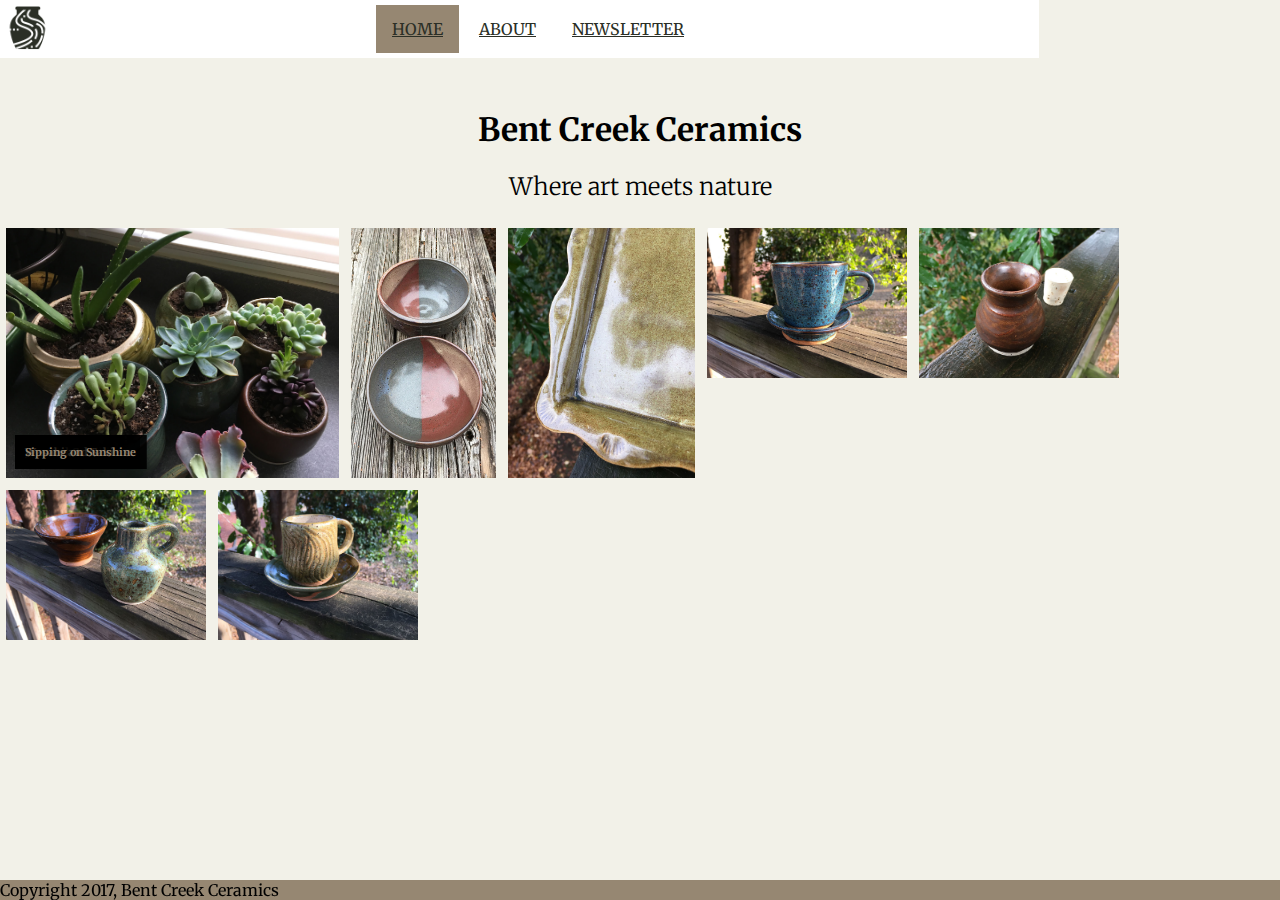
<file: index.html>
<!DOCTYPE html>
<html>
    <link href="https://fonts.googleapis.com/css?family=Merriweather:300,300i,400,400i,700" rel="stylesheet">
    <meta charset="UTF-8">
    <meta name="viewport" content="width=device-width, initial-scale=1">
    <link rel="stylesheet" href="styles.css">
    <header>
        <title>Bent Creek Ceramics</title>
        <nav>
            <ul id="header_list">
                <img id="logo" src="images/bent-creek-logo.png">
                <li><a class="active1" href="index.html">HOME</a></li>
                <li><a href="about.html">ABOUT</a></li>
                <li><a href="newsletter.html">NEWSLETTER</a></li>
            </ul>
        </nav>
     </header>
   
    <head>
        <h1>Bent Creek Ceramics</h1>
        <h2 id="art">Where art meets nature</h2>
    </head>
    <body>
          <div class = "flex_for_newsletter">
              <img id="img1" src="images/product-1.jpg">
                <h6><span>Endless Possibilities</span></h6>
            <img id="img2" src="images/product-2.jpg">
              <h6><span>Sets</span></h6>
            <img id="img3" src="images/product-3.jpg">
              <h6><span>Textures</span></h6>
            <img id="img4" src="images/product-4.jpg">
              <h6><span>Tea Time</span></h6>
            <img id="img5" src="images/product-5.jpg">
              <h6><span>Jars and Containers</span></h6>
            <img id="img6" src="images/product-6.jpg">
              <h6><span>Wasabi and Saki</span></h6>
            <img id="img7" src="images/product-7.jpg">
              <h6><span>Sipping on Sunshine</span></h6>
           </div>  
        
    </body>
    <footer>Copyright 2017, Bent Creek Ceramics</footer>
</html>
</file>
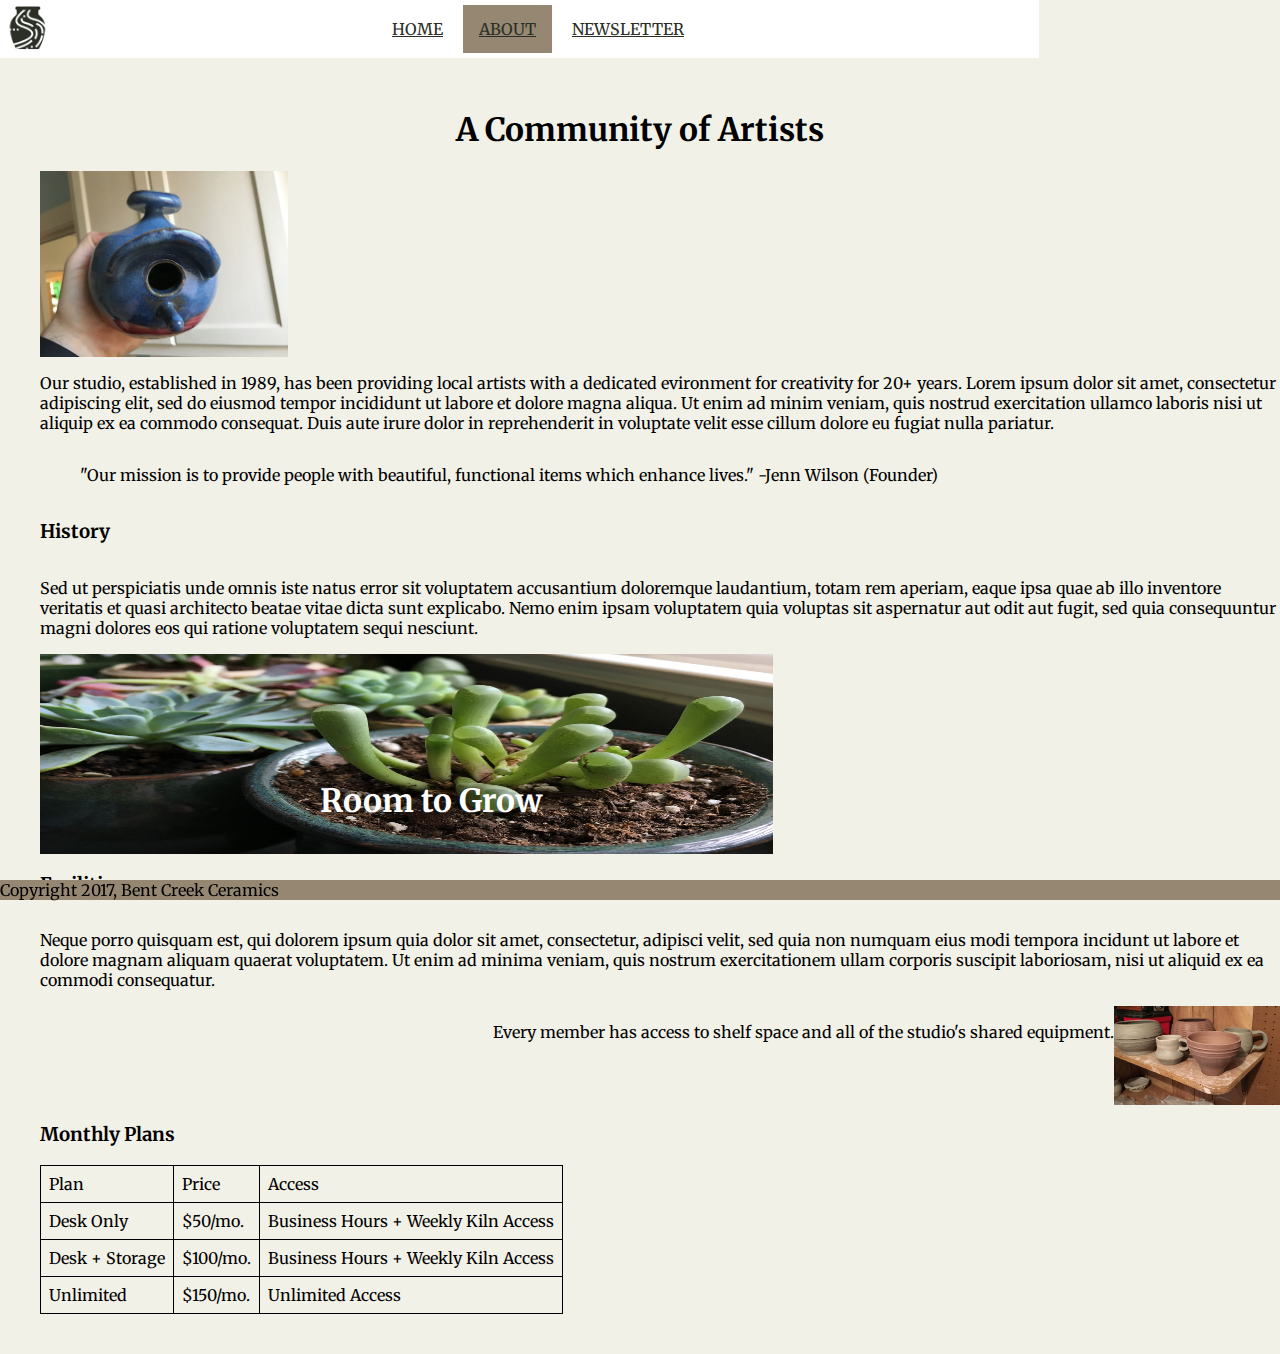
<file: about.html>
<!DOCTYPE html>
<html>
    <link href="https://fonts.googleapis.com/css?family=Merriweather:300,300i,400,400i,700" rel="stylesheet">
    <meta charset="UTF-8">
    <meta name="viewport" content="width=device-width, initial-scale=1">
    <link rel="stylesheet" href="styles.css">
    <header>
        <title>Bent Creek Ceramics - About</title>
        <nav>
            <ul id="header_list">
                <img id="logo" src="images/bent-creek-logo.png">
                <li><a href="index.html">HOME</a></li>
                <li><a class="active2" href="about.html">ABOUT</a></li>
                <li><a href="newsletter.html">NEWSLETTER</a></li>
            </ul>
        </nav>
     </header>
        <head>
            <h1>A Community of Artists</h1>
        </head>
     <body>
         <div class="flex_attempt">
         <img id="bird" src="images/birdhouse.jpg">
            <p>Our studio, established in 1989, has been providing local artists with a dedicated evironment for creativity for 20+ years. Lorem ipsum dolor sit amet, consectetur adipiscing elit, sed do eiusmod tempor incididunt ut labore et dolore magna aliqua. Ut enim ad minim veniam, quis nostrud exercitation ullamco laboris nisi ut aliquip ex ea commodo consequat. Duis aute irure dolor in reprehenderit in voluptate velit esse cillum dolore eu fugiat nulla pariatur.
            </p>
                <blockquote>"Our mission is to provide people with beautiful, functional items which enhance lives."
                -Jenn Wilson (Founder)
                </blockquote>
         <h3>History</h3>
            <p>Sed ut perspiciatis unde omnis iste natus error sit voluptatem accusantium doloremque laudantium, totam rem aperiam, eaque ipsa quae ab illo inventore veritatis et quasi architecto beatae vitae dicta sunt explicabo. Nemo enim ipsam voluptatem quia voluptas sit aspernatur aut odit aut fugit, sed quia consequuntur magni dolores eos qui ratione voluptatem sequi nesciunt.
            </p>
<!--             <div class= "background_words">-->
                <h1 id="room">Room to Grow</h1>
             <img id="cactus" src="images/background-3.jpg">
<!--            </div>-->
         <h3>Facilities</h3>
            <p>Neque porro quisquam est, qui dolorem ipsum quia dolor sit amet, consectetur, adipisci velit, sed quia non numquam eius modi tempora incidunt ut labore et dolore magnam aliquam quaerat voluptatem. Ut enim ad minima veniam, quis nostrum exercitationem ullam corporis suscipit laboriosam, nisi ut aliquid ex ea commodi consequatur.
            </p>
             <div class="aside">
            <img id="side" src="images/background-1.jpg">
                <p>Every member has access to shelf space and all of the studio's shared equipment.
                </p>
                 </div>
             </div>
         <div class="table_margin">
         <h3>Monthly Plans</h3>
            <table>
                <tr>
                    <td>Plan</td>
                    <td>Price</td>
                    <td>Access</td>
                </tr>
                <tr>
                    <td>Desk Only</td>
                    <td>$50/mo.</td>
                    <td>Business Hours + Weekly Kiln Access</td>
                </tr>
                <tr>
                    <td>Desk + Storage</td>
                    <td>$100/mo.</td>
                    <td>Business Hours + Weekly Kiln Access</td>
                </tr>
                <tr>
                    <td>Unlimited</td>
                    <td>$150/mo.</td>
                    <td>Unlimited Access</td>
                </tr>
            </table>
         </div>
               
        
    



     </body>
     <footer>Copyright 2017, Bent Creek Ceramics</footer>
    
</html>
</file>
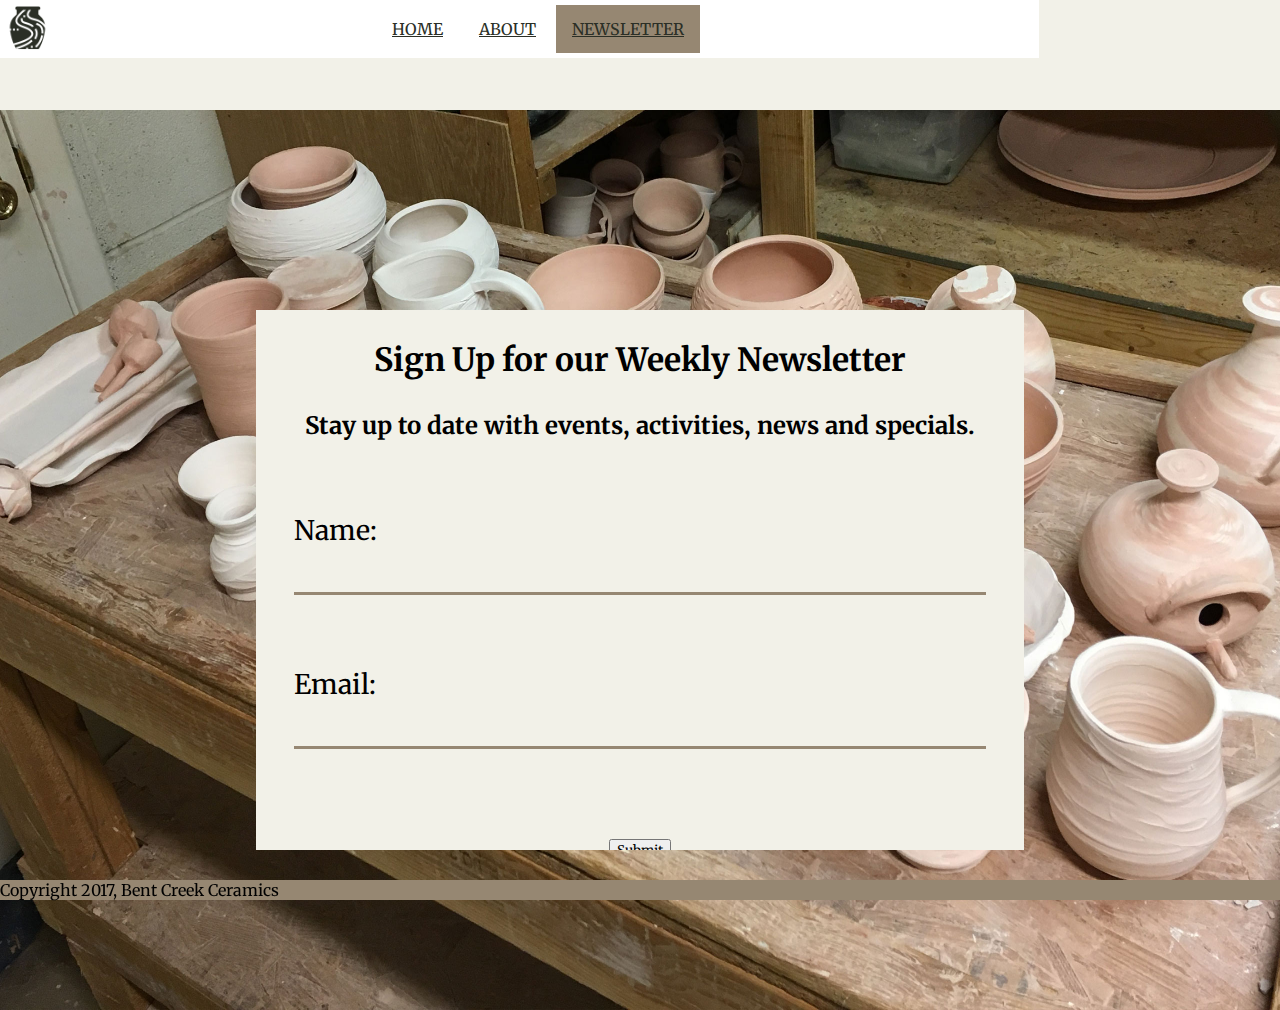
<file: newsletter.html>
<!DOCTYPE html>
<html>
    <link href="https://fonts.googleapis.com/css?family=Merriweather:300,300i,400,400i,700" rel="stylesheet">
    <meta charset="UTF-8">
    <meta name="viewport" content="width=device-width, initial-scale=1">
    <link rel="stylesheet" href="styles.css">
    <header>
        <title>Bent Creek Ceramics - Newsletter</title>
        <nav>
            <ul id="header_list">
                <img id="logo" src="images/bent-creek-logo.png">
                <li><a href="index.html">HOME</a></li>
                <li><a href="about.html">ABOUT</a></li>
                <li><a class="active3" href="newsletter.html">NEWSLETTER</a></li>
            </ul>
        </nav>
     </header>
    <body>
        
        <div id="newsletter_form">
              <img id="background" src="images/background-2.jpg">
          <div class="form_box">
            <h1>Sign Up for our Weekly Newsletter</h1>
            <h2>Stay up to date with events, activities, news and specials.</h2>
            <form>
              <div class ="form">
                <div class="line_one">                        
                 Name:<br>
                    <input type="text" name="firstname"><br>
                  </div>
                <div class="line_two">
                 Email:<br>
                    <input type="email" name="lastname">
                 </div>
                </div>
                <div class="submit">
                    <input type="submit" value="Submit"> 
                </div>
             </form> 
            </div>
          </div>  
            
    
    
    
    </body>
    <footer>Copyright 2017, Bent Creek Ceramics</footer>
</html>
</file>
<file: styles.css>
* { 
    font-family: 'Merriweather', arial, serif; 
   
}

body {
    background-color: #F2F1E8;
    margin: 0;
    margin-top: 110px;
    padding: 0;
}

#logo {
    float: left;
    width: 45px;
    height: 45px;
    
}

nav {
    background-color: #FFFFFF;
    margin: 0;
    padding: 0;
    height: 58px;
    width: 1039px;
    position: fixed;
    top: 0;
    
}

#header_list {
    list-style-type: none;
    margin: 0;
    margin-right: 8px;
    padding: 5px;
    text-align: center;
    
}

li {
    display:inline;
    text-align: center;
    
}

li a {
display: inline-block;
color: #2B2F26;
text-align: center;
padding: 14px 16px;

}

li a.active1 {
    background-color: #968772;

}

li a.active2 {
    background-color: #968772;
   
}

li a.active3 {
    background-color: #968772;
    
}

li a:hover:not(.active1) {
    background-color: #CD5D67;
   
}

li a:hover:not(.active2) {
    background-color: #CD5D67
        
}

li a:hover:not(.active3) {
    background-color: #CD5D67
        
}

h1 {
    text-align: center;
    
}

.flex_for_newsletter {
    display: flex;
    flex-flow: wrap row;
    
}

#img1 {
    max-height: 250px;
    max-width: 50%;
    object-fit: cover;
    overflow: hidden;
    padding: 6px;
  
}

#img2 {
    max-height: 250px;
    max-width: 25%;
    object-fit: cover;
    overflow: hidden;
    padding: 6px;
    
}

#img3 {
    max-height: 250px;
    max-width: 25%;
    object-fit: cover;
    overflow: hidden;
    padding: 6px;
  
}

#img4 {
    max-height: 150px;
    max-width: 20%;
    object-fit: cover;
    overflow: hidden;
    padding: 6px;
  
}

#img5 {
    max-height: 150px;
    max-width: 20%;
    object-fit: cover;
    overflow: hidden;
    padding: 6px;
  
}

#img6 {
    max-height: 150px;
    max-width: 40%;
    object-fit: cover;
    overflow: hidden;
    padding: 6px;
  
}

#img7 {
    max-height: 150px;
    max-width: 20%;
    object-fit: cover;
    overflow: hidden;
    padding: 6px;
  
}
h6 {
    position: absolute;
    color: #968772;
    top: 420px; 
    left: 15px; 
    width: 100%; 
    color: #968772;
}

#box2{
    position: absolute;
    top: 420px; 
    left: 300px; 
    width: 100%
    
}
span {
   background: rgba(0, 0, 0, 0.7);
   padding: 10px; 
    
}

#side {
    max-height: 104px;
    max-width: 20%;
    
}

#room {
    color: white;
    position:absolute;
    top: 760px;
    left: 320px;
    justify-content: flex-end;
}

#art {
    text-align: center;
    font-weight: 100;
    
}

.table_margin {
    margin-left: 40px;
}

.aside {
    display:flex;
    flex-flow: row-reverse;
}

table, tr, td {
    border-collapse: collapse;
    border: 1px solid black;
    margin-bottom: 40px;
}

td {
    padding: 8px;
}

footer {
        background-color: #968772;
        position: fixed;
        right: 0;
        bottom: 0;
        margin-bottom: 0;
        left: 0;
        text-align: left;
}

#background {
    background-size: cover;
    max-height: 100%;
    max-width: 100%;

}

.flex_attempt {
    display: flex;
    flex-flow: column wrap;
    margin-left: 40px;
}

#bird {
    max-height: 20%;
    max-width: 20%;
    
}

.background_words {
    max-width: 100%;
}

#cactus {
    max-width: 733px;
    max-height: 200px;
    overflow: hidden;
    
}


/* Thanks Colin for the help! */
#newsletter_form {
    display: flex;
    justify-content: center;
    height: 100vh;
}

.form_box {
    position: absolute;
    background-color: #F2F1E8;
    margin-top: 200px;
    width: 60vw;
    height: 60vh;
    transition-delay: .15s;
    overflow: scroll;
}

.form_box h1,
.form_box h2 {
    position: relative;
    margin: 30px 10px;
    text-align: center;
}

.form {
    position: relative;
    margin-left: 5%;
    margin-right: 5%;
}

.line_one,
.line_two {
    border-bottom: 1px solid #968772;
    border-bottom-width: medium;
    font-size: 3vh;
    margin-top: 8vh;
    padding-bottom: 1vh;
}

.line_one input,
.line_two input {
    font-size: 3vh;
    padding-left: 2%;
    width: 75%;
    outline: none;
    border: none;
    background-color: transparent;
    overflow: auto;
} 

.submit {
    position: relative;
    text-align: center;
    bottom: -10vh;
    margin-bottom: 10%;
}
</file>
